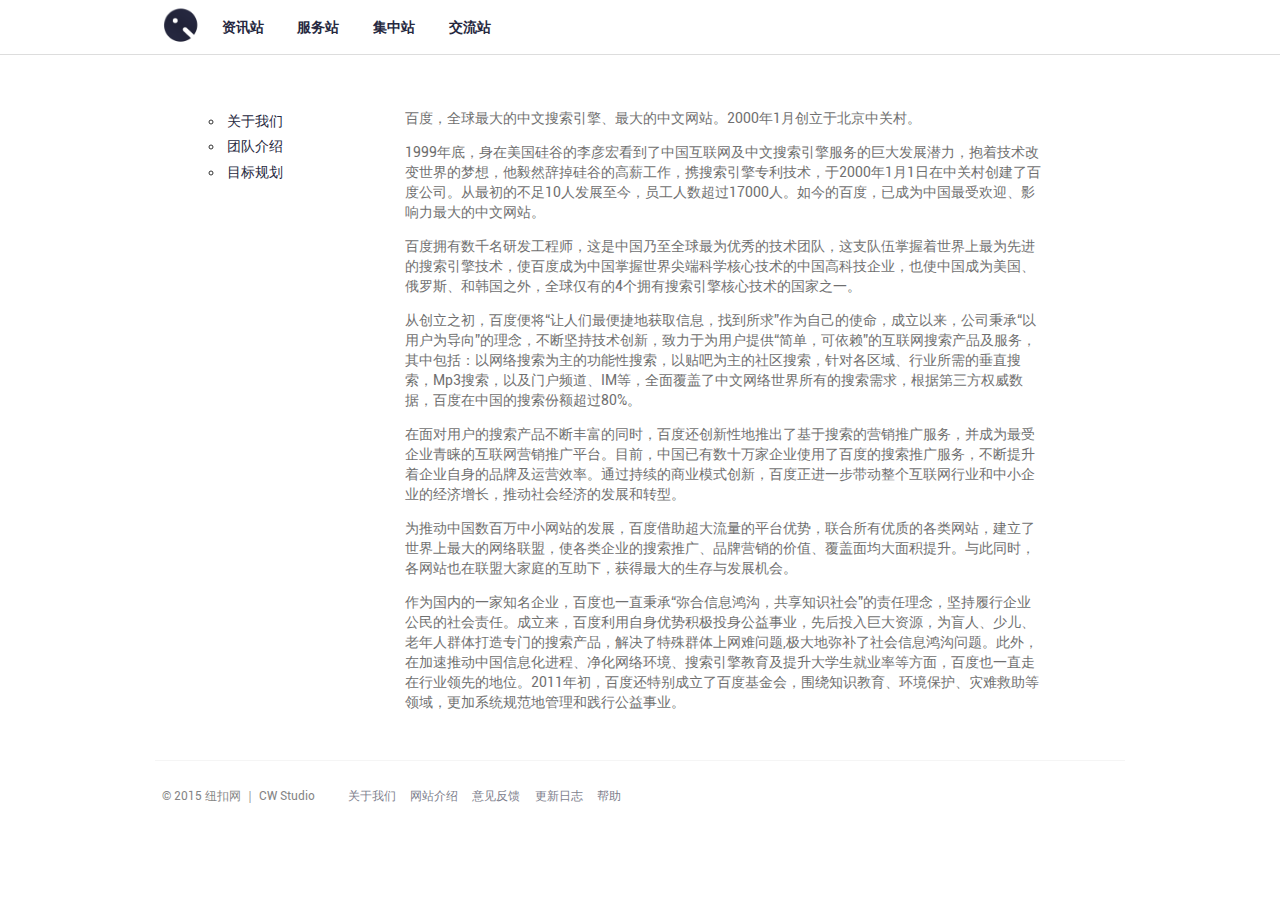
<file: about.html>
<!DOCTYPE html>
<html lang="en">
<head>
  <meta charset="UTF-8">
  <title>关于我们 － 纽扣网</title>
  <link rel="stylesheet" type="text/css" href="css/bootstrap.min.css">
  <link rel="stylesheet" type="text/css" href="css/site.css">
</head>
<body>
  <header>
    <nav>
      <div class="container">
        <div>
          <img src="images/logo.png" alt="" class="navbar-brand">
        </div>
        <ul class="list-inline">
          <li><a href="index.html"><strong>资讯站</strong></a></li>
          <li><a href="service.html"><strong>服务站</strong></a></li>
          <li><a href="collection.html"><strong>集中站</strong></a></li>
          <li><a href="communicate.html"><strong>交流站</strong></a></li>
        </ul>
      </div>
    </nav>
  </header>

  <section>
    <div class="container">
      <div class="row">
        <div id="Title" class="col-xs-2">
          <ul>
            <li><a href="#">关于我们</a></li>
            <li><a href="#">团队介绍</a></li>
            <li><a href="#">目标规划</a></li>
          </ul>
        </div>
        <div id="Article" class="col-xs-8 col-xs-offset-1">
          <article>
            <p>百度，全球最大的中文搜索引擎、最大的中文网站。2000年1月创立于北京中关村。</p>
            <p>
              1999年底，身在美国硅谷的李彦宏看到了中国互联网及中文搜索引擎服务的巨大发展潜力，抱着技术改变世界的梦想，他毅然辞掉硅谷的高薪工作，携搜索引擎专利技术，于2000年1月1日在中关村创建了百度公司。从最初的不足10人发展至今，员工人数超过17000人。如今的百度，已成为中国最受欢迎、影响力最大的中文网站。
            </p>
            <p>
              百度拥有数千名研发工程师，这是中国乃至全球最为优秀的技术团队，这支队伍掌握着世界上最为先进的搜索引擎技术，使百度成为中国掌握世界尖端科学核心技术的中国高科技企业，也使中国成为美国、俄罗斯、和韩国之外，全球仅有的4个拥有搜索引擎核心技术的国家之一。
            </p>
            <p>
              从创立之初，百度便将“让人们最便捷地获取信息，找到所求”作为自己的使命，成立以来，公司秉承“以用户为导向”的理念，不断坚持技术创新，致力于为用户提供“简单，可依赖”的互联网搜索产品及服务，其中包括：以网络搜索为主的功能性搜索，以贴吧为主的社区搜索，针对各区域、行业所需的垂直搜索，Mp3搜索，以及门户频道、IM等，全面覆盖了中文网络世界所有的搜索需求，根据第三方权威数据，百度在中国的搜索份额超过80%。
            </p>
            <p>
              在面对用户的搜索产品不断丰富的同时，百度还创新性地推出了基于搜索的营销推广服务，并成为最受企业青睐的互联网营销推广平台。目前，中国已有数十万家企业使用了百度的搜索推广服务，不断提升着企业自身的品牌及运营效率。通过持续的商业模式创新，百度正进一步带动整个互联网行业和中小企业的经济增长，推动社会经济的发展和转型。
            </p>
            <p>
              为推动中国数百万中小网站的发展，百度借助超大流量的平台优势，联合所有优质的各类网站，建立了世界上最大的网络联盟，使各类企业的搜索推广、品牌营销的价值、覆盖面均大面积提升。与此同时，各网站也在联盟大家庭的互助下，获得最大的生存与发展机会。
            </p>
            <p>
              作为国内的一家知名企业，百度也一直秉承“弥合信息鸿沟，共享知识社会”的责任理念，坚持履行企业公民的社会责任。成立来，百度利用自身优势积极投身公益事业，先后投入巨大资源，为盲人、少儿、老年人群体打造专门的搜索产品，解决了特殊群体上网难问题,极大地弥补了社会信息鸿沟问题。此外，在加速推动中国信息化进程、净化网络环境、搜索引擎教育及提升大学生就业率等方面，百度也一直走在行业领先的地位。2011年初，百度还特别成立了百度基金会，围绕知识教育、环境保护、灾难救助等领域，更加系统规范地管理和践行公益事业。
            </p>
          </article>
        </div>
      </div>
    </div>
  </section>

  <footer>
    <div class="container">
    <hr>
      <ul class="list-inline">
        <li>© 2015 纽扣网 ｜ CW Studio &nbsp &nbsp &nbsp</li>
        <li><a href="about.html">关于我们</a></li>
        <li><a href="introduce.html">网站介绍</a></li>
        <li><a href="feedback.html">意见反馈</a></li>
        <li><a href="updateblog.html">更新日志</a></li>
        <li><a href="help.html">帮助</a></li>
      </ul>
    </div>
  </footer>

</body>
</html>
</file>
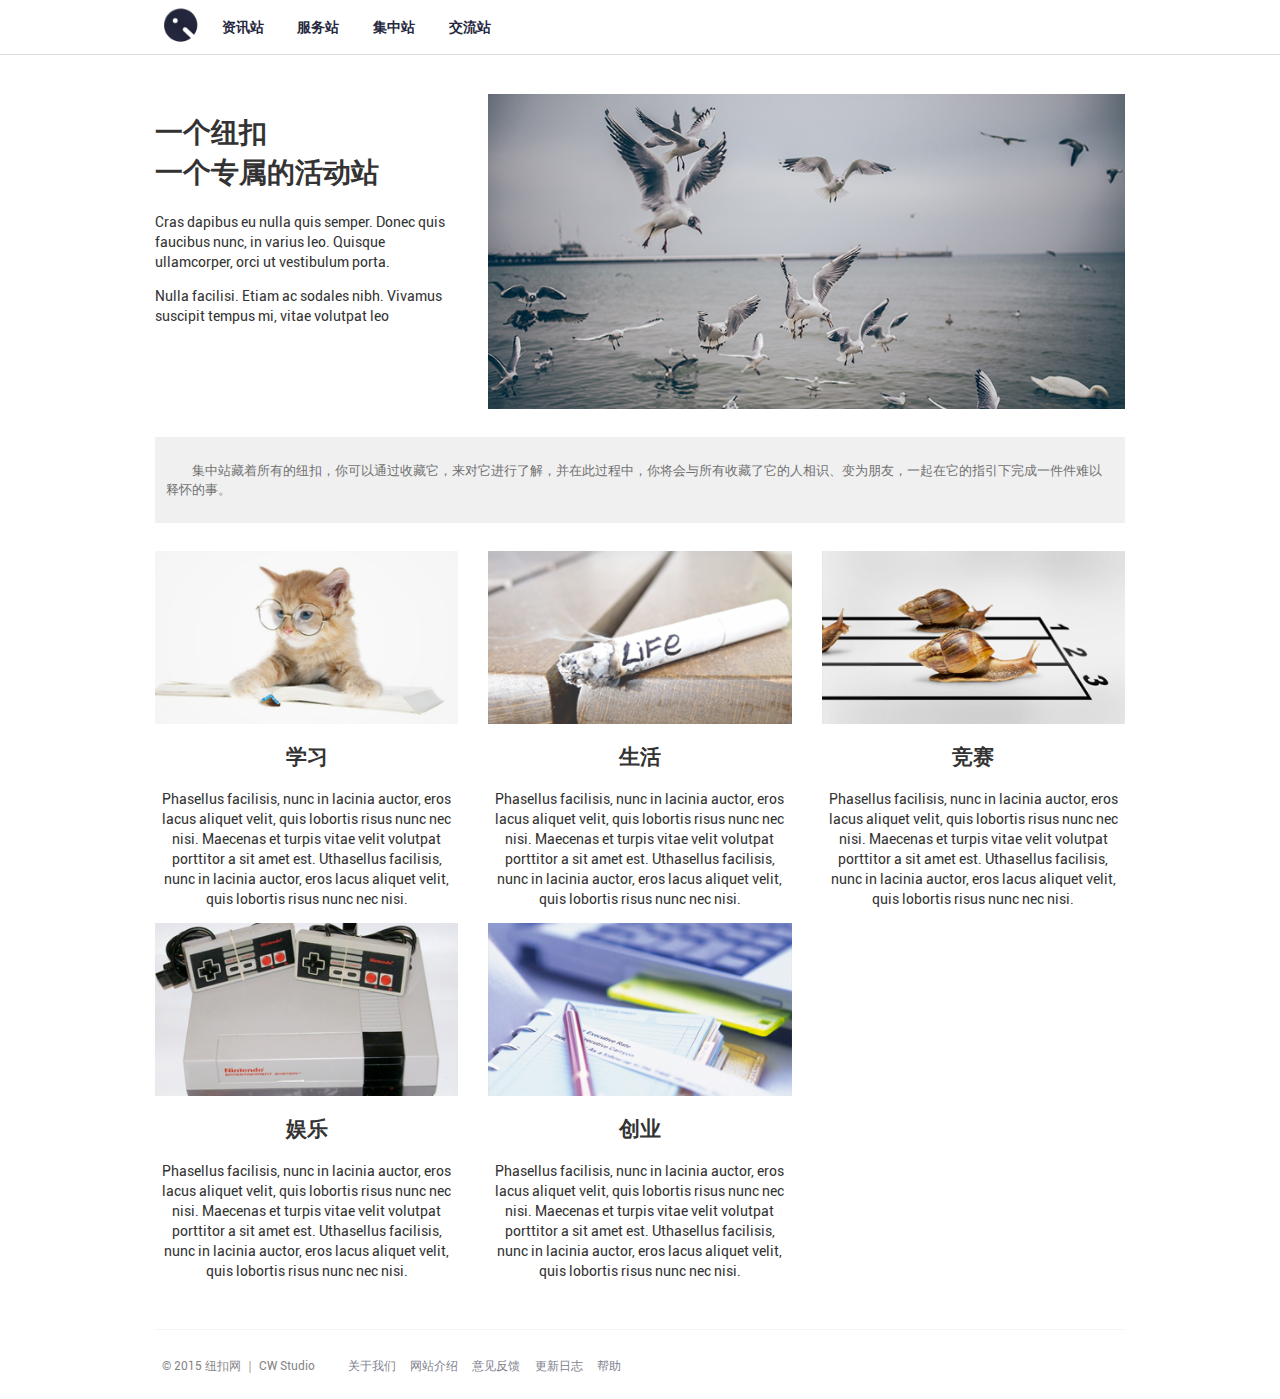
<file: collection.html>
<!DOCTYPE html>
<html lang="en">
<head>
  <meta charset="UTF-8">
  <title>集中站 － 纽扣网</title>
  <link rel="stylesheet" type="text/css" href="css/bootstrap.min.css">
  <link rel="stylesheet" type="text/css" href="css/site.css">
</head>
<body>
  <header>
    <nav>
      <div class="container">
        <div>
          <img src="images/logo.png" alt="" class="navbar-brand">
        </div>
        <ul class="list-inline">
          <li><a href="index.html"><strong>资讯站</strong></a></li>
          <li><a href="service.html"><strong>服务站</strong></a></li>
          <li><a href="collection.html"><strong>集中站</strong></a></li>
          <li><a href="communicate.html"><strong>交流站</strong></a></li>
        </ul>
      </div>
    </nav>
  </header>
  <section>
    <div class="container">
      <div id="Slider" class="row">
        <div id="Slider-Header" class="col-xs-4">
          <h1>一个纽扣<br>一个专属的活动站</h1>
          <p>
            Cras dapibus eu nulla quis semper. Donec quis faucibus nunc, in varius leo. Quisque ullamcorper, orci ut vestibulum porta. 
          </p>
          <p>
            Nulla facilisi. Etiam ac sodales nibh. Vivamus suscipit tempus mi, vitae volutpat leo
          </p>
        </div>
        <div class="col-xs-8">
          <img src="images/slide1.png" alt="暂无图片" class="img-cover" >
        </div>
      </div>
    </div>
  </section>

  <section>
    <div class="container">
      <div id="Description">
        <p>集中站藏着所有的纽扣，你可以通过收藏它，来对它进行了解，并在此过程中，你将会与所有收藏了它的人相识、变为朋友，一起在它的指引下完成一件件难以释怀的事。</p>
      </div>
    </div>
  </section>

  <section>
    <div class="container">
      <div id="Sort" class="row">
        <div class="col-xs-4">
          <img src="images/study.png" alt="暂无图片" class="img-cover">
          <h2>学习</h2>
          <p>Phasellus facilisis, nunc in lacinia auctor, eros lacus aliquet velit, quis lobortis risus nunc nec nisi. Maecenas et turpis vitae velit volutpat porttitor a sit amet est. Uthasellus facilisis, nunc in lacinia auctor, eros lacus aliquet velit, quis lobortis risus nunc nec nisi.</p>
        </div>
        <div class="col-xs-4">
          <img src="images/life.png" alt="暂无图片" class="img-cover">
          <h2>生活</h2>
          <p>
            Phasellus facilisis, nunc in lacinia auctor, eros lacus aliquet velit, quis lobortis risus nunc nec nisi. Maecenas et turpis vitae velit volutpat porttitor a sit amet est. Uthasellus facilisis, nunc in lacinia auctor, eros lacus aliquet velit, quis lobortis risus nunc nec nisi.
          </p>
        </div>
        <div class="col-xs-4">
          <img src="images/race.png" alt="暂无图片" class="img-cover">
          <h2>竞赛</h2>
          <p>Phasellus facilisis, nunc in lacinia auctor, eros lacus aliquet velit, quis lobortis risus nunc nec nisi. Maecenas et turpis vitae velit volutpat porttitor a sit amet est. Uthasellus facilisis, nunc in lacinia auctor, eros lacus aliquet velit, quis lobortis risus nunc nec nisi.</p>
        </div>
        <div class="col-xs-4">
          <img src="images/entertainment.png" alt="暂无图片" class="img-cover">
          <h2>娱乐</h2>
          <p>Phasellus facilisis, nunc in lacinia auctor, eros lacus aliquet velit, quis lobortis risus nunc nec nisi. Maecenas et turpis vitae velit volutpat porttitor a sit amet est. Uthasellus facilisis, nunc in lacinia auctor, eros lacus aliquet velit, quis lobortis risus nunc nec nisi.</p>
        </div>
        <div class="col-xs-4">
          <img src="images/work.png" alt="暂无图片" class="img-cover">
          <h2>创业</h2>
          <p>Phasellus facilisis, nunc in lacinia auctor, eros lacus aliquet velit, quis lobortis risus nunc nec nisi. Maecenas et turpis vitae velit volutpat porttitor a sit amet est. Uthasellus facilisis, nunc in lacinia auctor, eros lacus aliquet velit, quis lobortis risus nunc nec nisi.</p>
        </div>
      </div>
    </div>
  </section>

  <footer>
    <div class="container">
    <hr>
      <ul class="list-inline">
        <li>© 2015 纽扣网 ｜ CW Studio &nbsp &nbsp &nbsp</li>
        <li><a href="about.html">关于我们</a></li>
        <li><a href="introduce.html">网站介绍</a></li>
        <li><a href="feedback.html">意见反馈</a></li>
        <li><a href="updateblog.html">更新日志</a></li>
        <li><a href="help.html">帮助</a></li>
      </ul>
    </div>
  </footer>

</body>
</html>
</file>
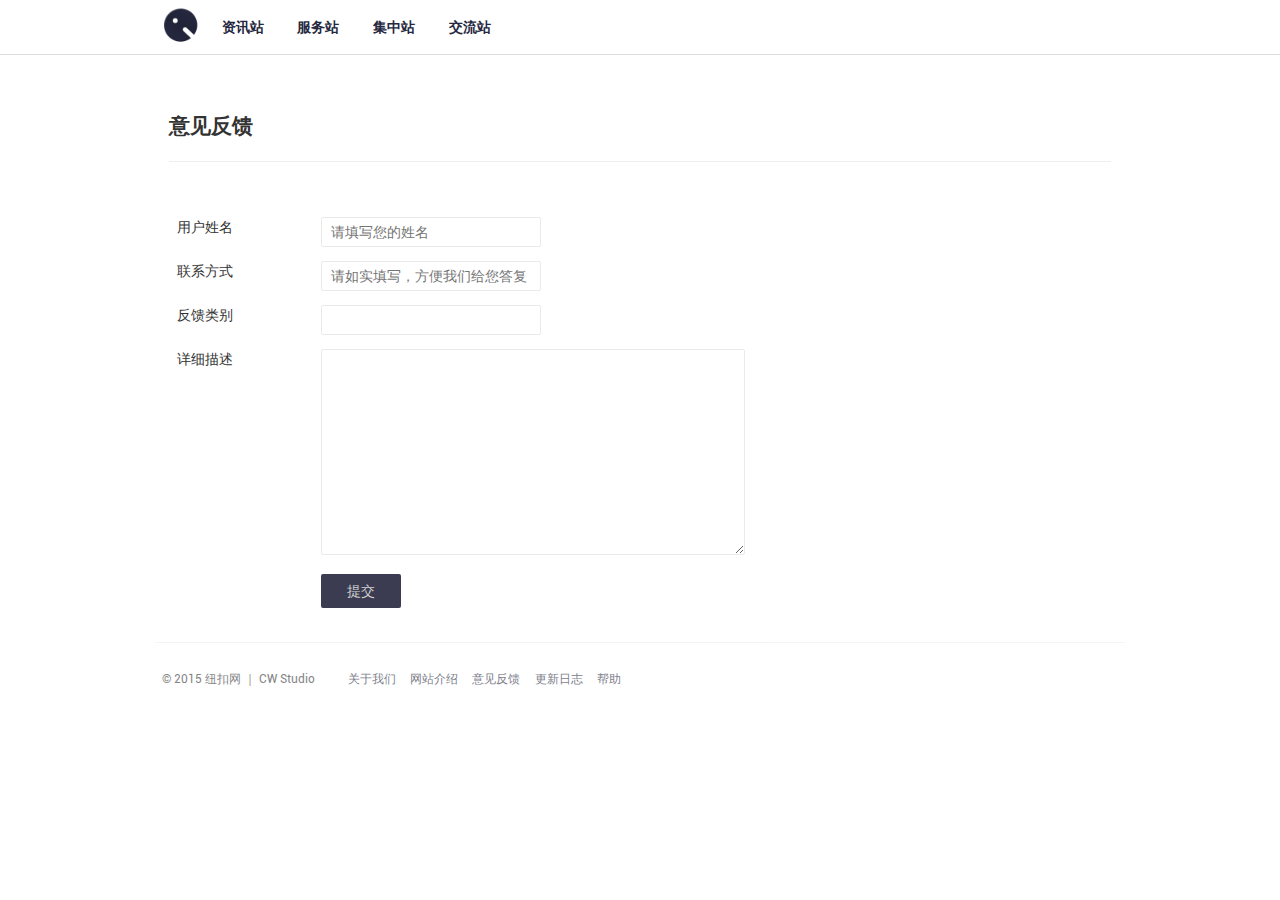
<file: feedback.html>
<!DOCTYPE html>
<html lang="en">
<head>
  <meta charset="UTF-8">
  <title>意见反馈 － 纽扣网</title>
  <link rel="stylesheet" type="text/css" href="css/bootstrap.min.css">
  <link rel="stylesheet" type="text/css" href="css/site.css">
</head>
<body>
  <header>
    <nav>
      <div class="container">
        <div>
          <img src="images/logo.png" alt="" class="navbar-brand">
        </div>
        <ul class="list-inline">
          <li><a href="index.html"><strong>资讯站</strong></a></li>
          <li><a href="service.html"><strong>服务站</strong></a></li>
          <li><a href="collection.html"><strong>集中站</strong></a></li>
          <li><a href="communicate.html"><strong>交流站</strong></a></li>
        </ul>
      </div>
    </nav>
  </header>
  
  <section>
    <div class="container">
      <div class="page-header">
        <h2>意见反馈</h2><hr>
      </div>
      <form>
        <div class="form-group">
          <label for="Name" class="col-xs-2">用户姓名</label>
          <input id="Name" type="text" placeholder="请填写您的姓名">
        </div>
        <div class="form-group">
          <label for="Contact" class="col-xs-2">联系方式</label>
          <input id="Contact" type="text" placeholder="请如实填写，方便我们给您答复">
        </div>
        <div class="form-group">
          <label for="Sorts" class="col-xs-2">反馈类别</label>
          <input id="Sorts" type="text" placeholder="">
        </div>
        <div class="form-group">
          <label for="Describe" class="col-xs-2">详细描述</label>
          <textarea id="Describe" rows="10" cols="50"  placeholder=""></textarea>
        </div>
        <div class="form-group">
          <label for="Submit" class="col-xs-2"></label>
          <button id="Submit" type="submit" class="col-xs-1">提交</button>
        </div>
      </form>
    </div>
  </section>
  <footer>
    <div class="container">
    <hr>
      <ul class="list-inline">
        <li>© 2015 纽扣网 ｜ CW Studio &nbsp &nbsp &nbsp</li>
        <li><a href="about.html">关于我们</a></li>
        <li><a href="introduce.html">网站介绍</a></li>
        <li><a href="feedback.html">意见反馈</a></li>
        <li><a href="updateblog.html">更新日志</a></li>
        <li><a href="help.html">帮助</a></li>
      </ul>
    </div>
  </footer>

</body>
</html>
</file>
<file: css/site.css>
body{
  	font-family: 'Roboto','Microsoft YaHei';
  	text-rendering:optimizeLegibility;
  	/*-webkit-font-smoothing:subpixel-antialiased;*/
}

a{
	color: #262840;
}

ul{
	margin: 0;
	padding: 0;
}

section{
	padding: 1em;
}

nav{
	background-image: -moz-linear-gradient(#FFF,#EAEAEA);
	width: 100%;
	border-bottom: 1.5px solid #DDD;
	/*position: fixed;*/
	/*box-shadow:1px 1px 7px #EAEAEA;*/	
}

header{
	height: 80px;
}

footer{
	width: 100%;
	height: 90px;
	bottom: 0;
	font-size: 9pt;
	opacity: 0.6;
}

/*表单标签*/

input[type="text"],
textarea{
	border-radius: 2px 2px;
	border: 1px solid #EAEAEA;
	text-indent: 0.5em;
	transition-delay:0.05s;
}

button{
	border-radius: 2px 2px;
	border: 0;
	background: #262840;
	color: #CCC;
	padding: 0.5em;
	opacity: 0.9;
}

input[type="text"]{
	width: 220px;
	height: 30px;
}

.navbar-brand{
	display: inline-block;
	float: left;
	width: 40px;
	height: 40px;
	margin: 5px;
}

.container{
	padding: 0;
	width: 970px !important;
	/*background: #CCC;*/
}

.form-group{
	padding: 0.5em;
}

.list-inline li{
	float: left;
}

.page-header{
	padding: 0 1em;
	padding-bottom: 2em;
}

.img-cover{
	width: 100%;
	height: 100%;
}

#wrap{ 
	padding: 0;
	margin-left: 1em;
}
.bot{ 
	height:40%; 
	position:absolute; 
	background: #262840;
	bottom: 0;
	color: #FFF;
	padding: 2em;
	display:none;
}
#wrap:hover .bot{ 
	display:block;
	opacity: 0.8;
}

/*列表间距*/
nav .list-inline li{
	padding: 1.2em;
}

footer .list-inline li{
	padding: 0.6em;
}

#Title li{
	list-style: circle;
	padding: 0.2em;
}

#Slider{
	/*background: #CCC;*/
	/*border: 1px solid #000;*/
}

/*#Slider-Header{
	background: #262840;
	color: #FFF;
}*/

#Sort{
	text-align: center;
}

#Description{
	background: #EAEAEA;
	text-indent: 2em;
	font-size: 10pt;
	padding: 0.8em;
	opacity: 0.7;
}

#Title{
	padding: 1em;
	padding-left: 6em;
	/*border-right: 1px solid #EAEAEA;*/
}

#Article{
	opacity: 0.7;
}

@font-face{
	font-family: Roboto;
	src:url('../font/Roboto-Regular.ttf');
	src:local('Roboto Regular'), url('../font/Roboto-Regular.ttf') format('truetype');
	
}

/*CSS过渡动画*/

a:active,
a:focus,
a:hover{
	color: #485D73;
	outline: 0;
}

button:hover,
button:focus,
textarea:hover,
textarea:focus,
input[type="text"]:hover,
input[type="text"]:focus{
	box-shadow: 0px 0px 1px #262840;
}

button:hover,
button:focus{
	color: #FFF;
}
</file>
